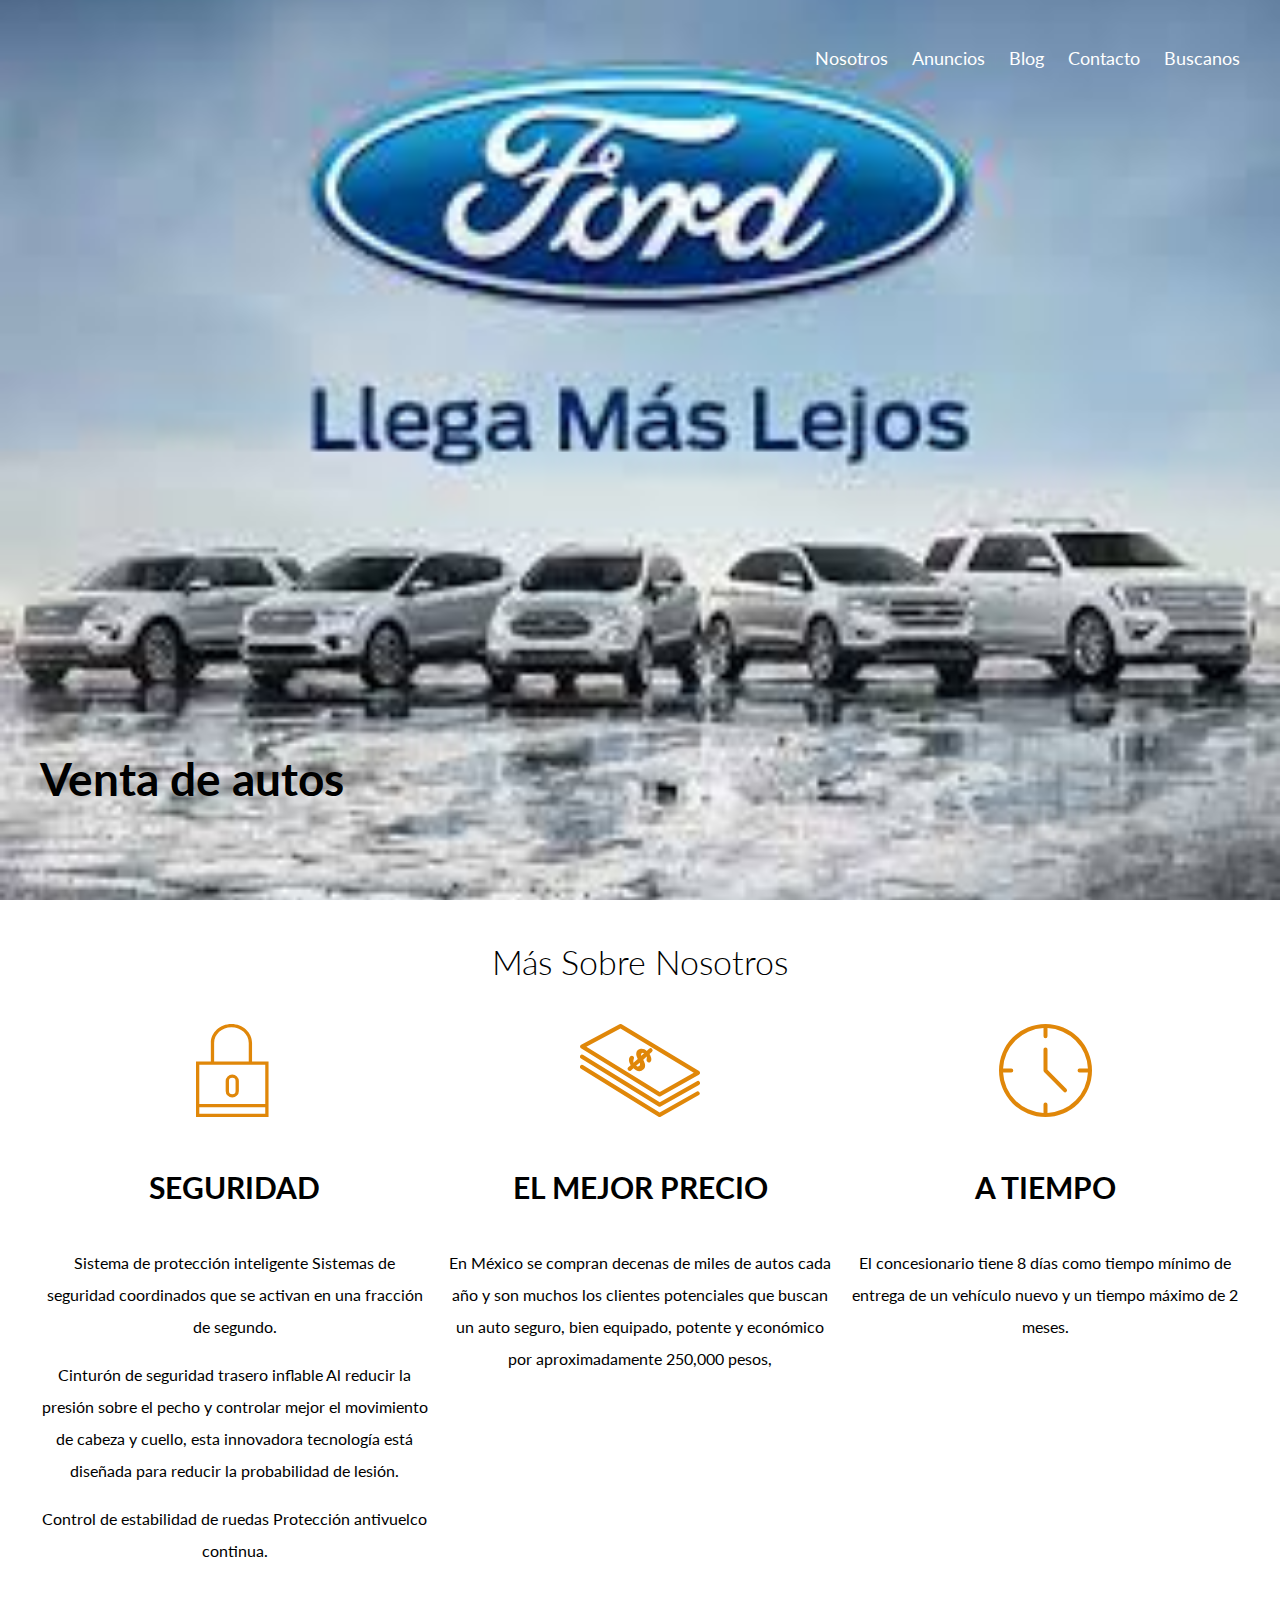
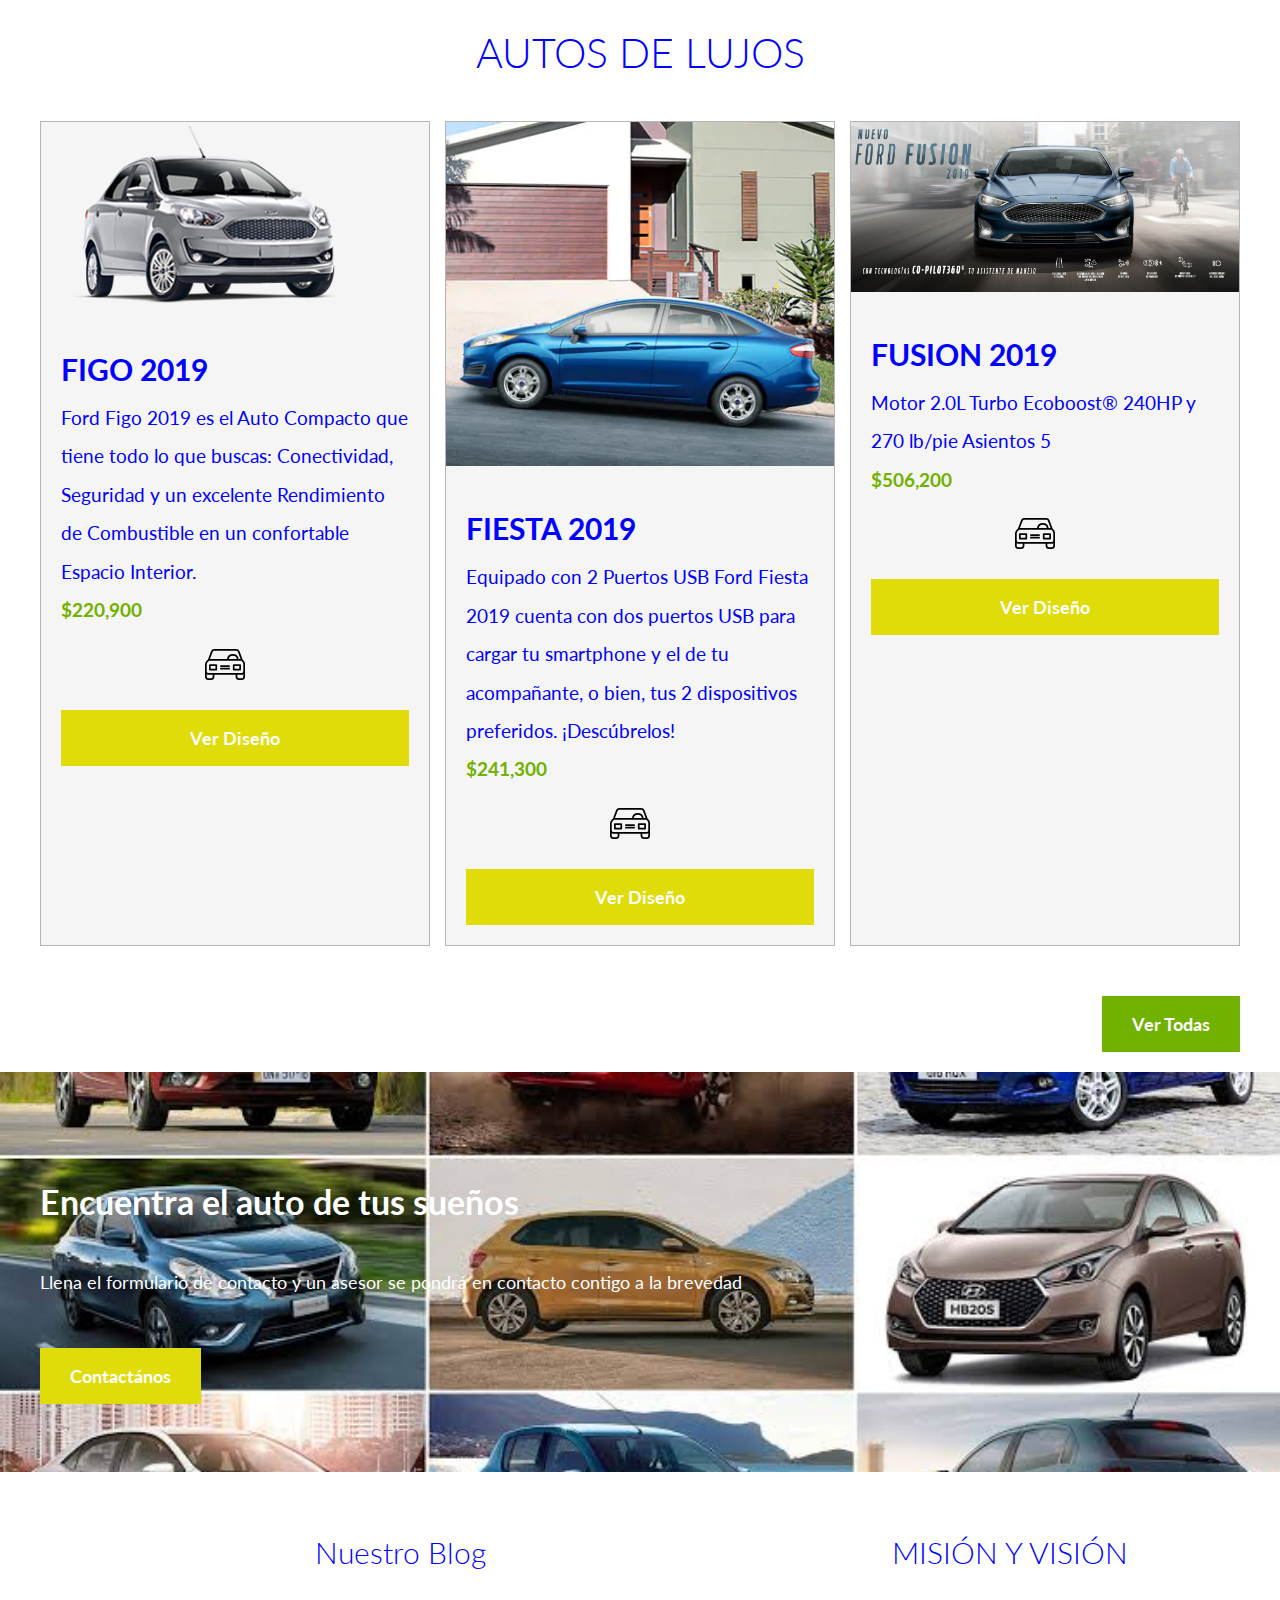
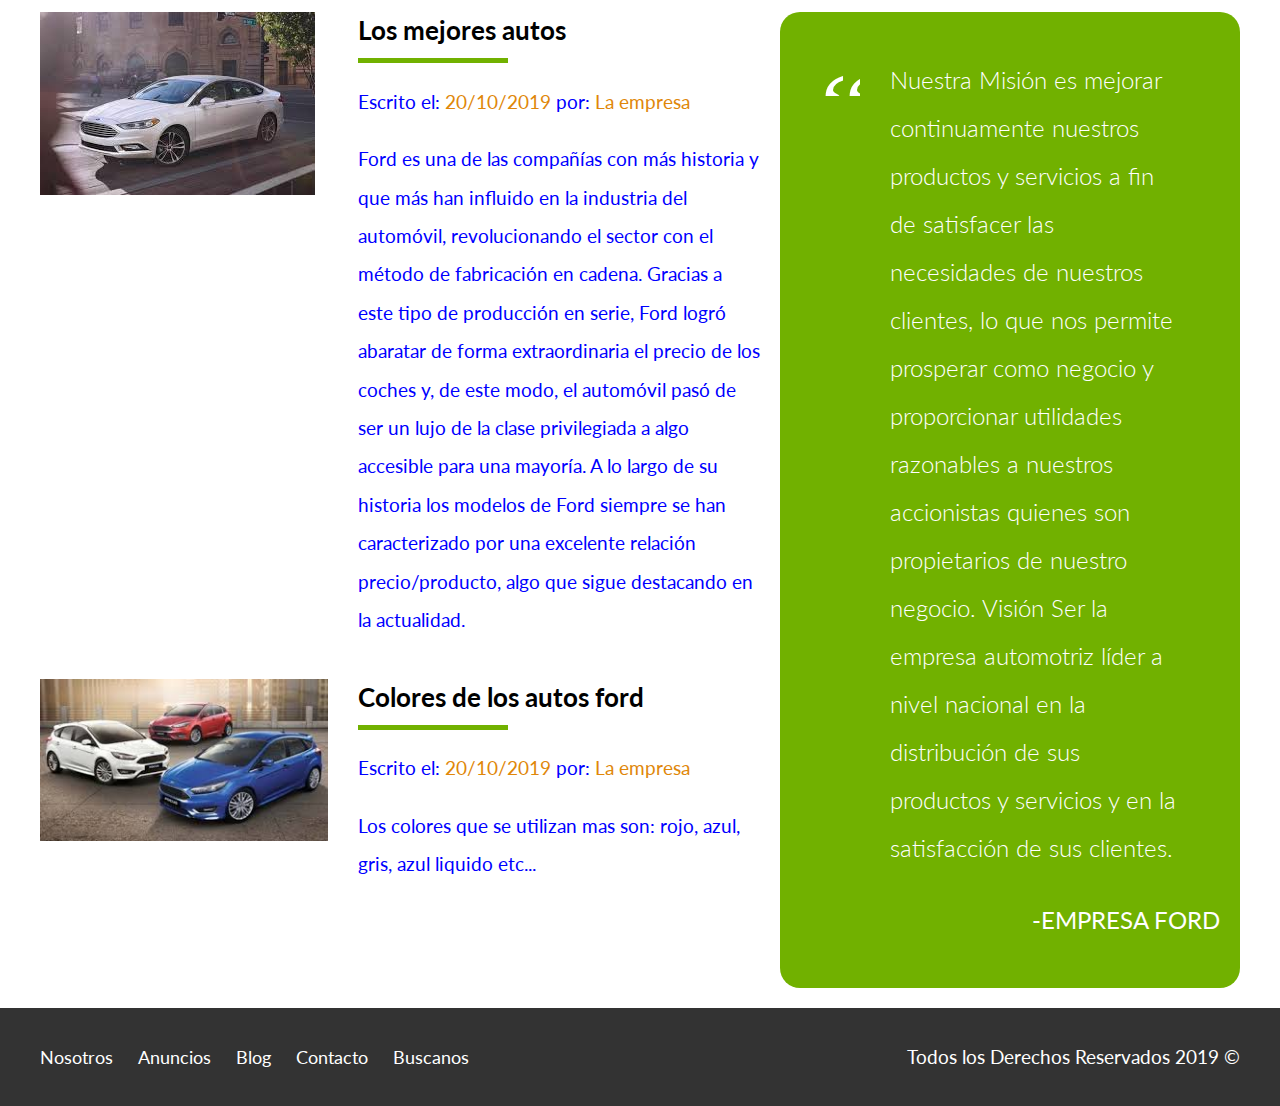
<file: Proyecto Finalizado/index.html>
﻿<!DOCTYPE html>
<html lang="en">
<head>
    <meta charset="UTF-8">
    <meta name="viewport" content="width=device-width, initial-scale=1.0">
    <meta http-equiv="X-UA-Compatible" content="ie=edge">
    <title>AUTOS</title>
    <link href="https://fonts.googleapis.com/css?family=Lato:300,400,700,900" rel="stylesheet">
    <link rel="stylesheet" href="css/normalize.css">
    <link rel="stylesheet" href="css/styles.css">
</head>
<body>

    <header class="site-header inicio">
        <div class="contenedor contenido-header">
            <div class="barra">
                <a href="/">
                    <img src="img/ford.svg" alt="Logotipo">
                </a>

                <div class="mobile-menu">
                    <a href="#navegacion">
                        <img src="img/barras.svg" alt="Icono Menu">
                    </a>
                </div>

                <nav id="navegacion" class="navegacion">
                    <a href="nosotros.html">Nosotros</a>
                    <a href="anuncios.html">Anuncios</a>
                    <a href="blog.html">Blog</a>
                    <a href="contacto.html">Contacto</a>
                    <a href="buscanos.html">Buscanos</a>
                </nav>
            </div>
            <h1><FONT color=black><big>Venta de autos</big></FONT></h1>
        </div> <!-- contenedor -->
    </header>

    <section class="contenedor seccion">
        <h2 class="fw-300 centrar-texto">Más Sobre Nosotros</h2>

        <div class="iconos-nosotros">
            <div class="icono">
                <img src="img/icono1.svg" alt="Icono Seguridad">
                <h3>Seguridad</h3>
                <p>Sistema de protección inteligente
Sistemas de seguridad coordinados que se activan en una fracción de segundo.</p>
 <p>Cinturón de seguridad trasero inflable
Al reducir la presión sobre el pecho y controlar mejor el movimiento de cabeza y cuello, esta innovadora tecnología está diseñada para reducir la probabilidad de lesión.</p><p>Control de estabilidad de ruedas
Protección antivuelco continua.</p>          </div>

            <div class="icono">
                <img src="img/icono2.svg" alt="Icono Mejor Precio">
                <h3>El Mejor Precio</h3>
                <p>En México se compran decenas de miles de autos cada año y son muchos los clientes potenciales que buscan un auto seguro, bien equipado, potente y económico por aproximadamente 250,000 pesos,</p>
            </div>

            <div class="icono">
                <img src="img/icono3.svg" alt="Icono a Tiempo">
                <h3>A Tiempo</h3>
                <p>El concesionario tiene 8 días como tiempo mínimo de entrega de un vehículo nuevo y un tiempo máximo de 2 meses.</p>
            </div>
        </div>
    </section>

    <main class="seccion contenedor">
        <h2 class="fw-300 centrar-texto"><FONT COLOR=BLUE><big>AUTOS DE LUJOS</FONT</big></h2>

        <div class="contenedor-anuncios">
            <div class="anuncio">
                <img src="img/car.png" alt="Anuncio">
                <div class="contenido-anuncio">
                    <h3>FIGO 2019</h3>
                    <p>Ford Figo 2019 es el Auto Compacto que tiene todo lo que buscas: Conectividad, Seguridad y un excelente Rendimiento de Combustible en un confortable Espacio Interior.</p>
                    <p class="precio">$220,900</p>

                    <ul class="iconos-caracteristicas">
                        <li>
                           

                        </li>
                        <li>
                            <img src="img/icono_estacionamiento.svg" alt="icono autos">
                           
                        </li>
                        <li>
              </li>
                    </ul>


                    <a href="anuncio.html" class="boton boton-amarillo d-block">Ver Diseño</a>
                </div>
            </div>

            <div class="anuncio">
                <img src="img/fi.webp" alt="Anuncio casa de lujo">
                <div class="contenido-anuncio">
                    <h3>FIESTA 2019</h3>
                    <p>Equipado con 2 Puertos USB
Ford Fiesta 2019 cuenta con dos puertos USB para cargar tu smartphone y el de tu acompañante, o bien, tus 2 dispositivos preferidos. ¡Descúbrelos!</p>
                    <p class="precio">$241,300</p>
   <ul class="iconos-caracteristicas">
      <li>
       </li>
           <li>
     <img src="img/icono_estacionamiento.svg" alt="icono autos">
         
         </li>
     <li>
    </li>
                    </ul>

                    <a href="anuncio.html" class="boton boton-amarillo d-block">Ver Diseño</a>
                </div>
            </div>

            <div class="anuncio">
                <img src="img/arq.webp" alt="Auto">
                <div class="contenido-anuncio">
          <h3>FUSION 2019</h3>
                    <p>Motor 2.0L Turbo Ecoboost® 240HP y 270 lb/pie Asientos 5</p>
                    <p class="precio">$506,200</p>
          <ul class="iconos-caracteristicas">
      <li>
        
       </li>
    <li>
   <img src="img/icono_estacionamiento.svg" alt="icono autos">
 </li>
   <li>

     </li>
         </ul>

         <a href="anuncio.html" class="boton boton-amarillo d-block">Ver Diseño</a>
                </div>
            </div>
        </div>

        <div class="ver-todas">
            <a href="anuncios.html" class="boton boton-verde">Ver Todas</a>
        </div>
    </main>

    <section class="imagen-contacto">
        <div class="contenedor contenido-contacto">
            <h2>Encuentra el auto de tus sueños</h2>
            <p>Llena el formulario de contacto y un asesor se pondrá en contacto contigo a la brevedad</p>
            <a href="contacto.html" class="boton boton-amarillo">Contactános</a>
        </div>
    </section>

    <div class="seccion-inferior contenedor seccion">
        <section class="blog">
            <h3 class="centrar-texto fw-300">Nuestro Blog</h3>

            <article class="entrada-blog">
                <div class="imagen">
                    <img src="img/desc.jpg" alt="Entrada de blog">
                </div>
                <div class="texto-entrada">
                    <a href="entrada.html">
                        <h4>Los mejores autos</h4>
   </a>
    <p>Escrito el: <span> 20/10/2019 </span> por: <span> La empresa </span> </p>
                    <p>Ford es una de las compañías con más historia y que más han influido en la industria del automóvil, revolucionando el sector con el método de fabricación en cadena. Gracias a este tipo de producción en serie, Ford logró abaratar de forma extraordinaria el precio de los coches y, de este modo, el automóvil pasó de ser un lujo de la clase privilegiada a algo accesible para una mayoría.
A lo largo de su historia los modelos de Ford siempre se han caracterizado por una excelente relación precio/producto, algo que sigue destacando en la actualidad.</p>
                </div>
            </article>

            <article class="entrada-blog">
                <div class="imagen">
                    <img src="img/tru.jpg" alt="Entrada de blog">
                </div>
                <div class="texto-entrada">
                    <a href="entrada.html">
                        <h4>Colores de los autos ford</h4>
                    </a>
                    <p>Escrito el: <span> 20/10/2019 </span> por: <span> La empresa </span> </p>
     <p>Los colores que se utilizan mas son: rojo, azul, gris, azul liquido etc...</p>
   </div>
            </article>
        </section>

        <section class="testimoniales">
            <h3 class="centrar-texto fw-300">MISIÓN Y VISIÓN </h3>
            <div class="testimonial">
                
                <blockquote>
                    Nuestra Misión es mejorar continuamente nuestros productos y servicios a fin de satisfacer las necesidades de nuestros clientes, lo que nos permite prosperar como negocio y proporcionar utilidades razonables a nuestros accionistas quienes son propietarios de nuestro negocio.
                    Visión Ser la empresa automotriz líder a nivel nacional en la  distribución de sus productos y servicios y en la satisfacción de sus clientes.
                </blockquote>
                <p>-EMPRESA FORD</p>
            </div>
        </section>

    </div>

    <footer class="site-footer seccion">
        <div class="contenedor contenedor-footer">
            <nav class="navegacion">
        <a href="nosotros.html">Nosotros</a>
                <a href="anuncios.html">Anuncios</a>
                <a href="blog.html">Blog</a>
                <a href="contacto.html">Contacto</a>
                <a href="buscanos.html">Buscanos</a>
            </nav>
            <p class="copyright">Todos los Derechos Reservados 2019 &copy; </p>
        </div>
    </footer>
</body>
</html>
</file>
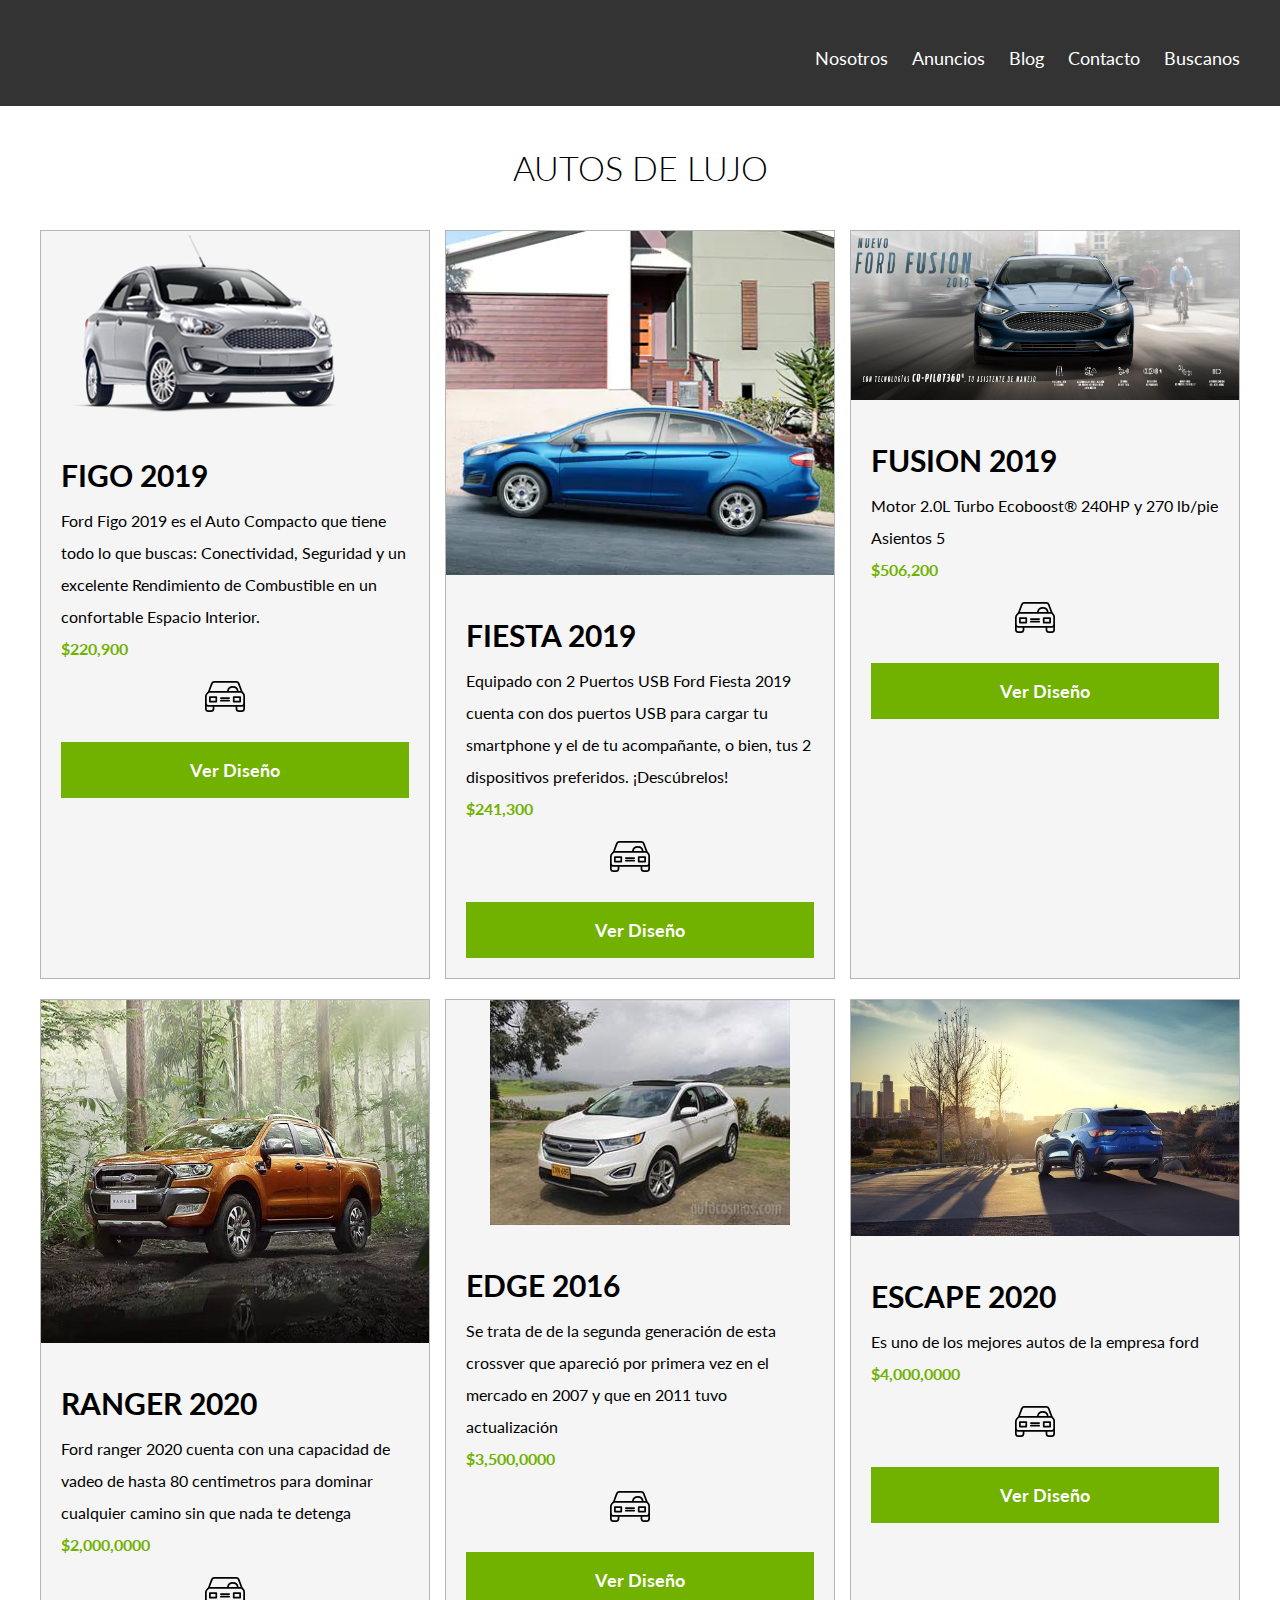
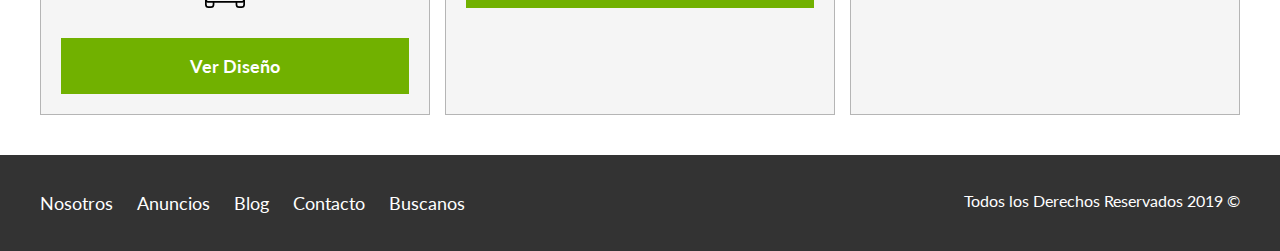
<file: Proyecto Finalizado/anuncios.html>
﻿<!DOCTYPE html>
<html lang="en">
<head>
    <meta charset="UTF-8">
    <meta name="viewport" content="width=device-width, initial-scale=1.0">
    <meta http-equiv="X-UA-Compatible" content="ie=edge">
    <title>AUTOS FORD</title>
    <link href="https://fonts.googleapis.com/css?family=Lato:300,400,700,900" rel="stylesheet">
    <link rel="stylesheet" href="css/normalize.css">
    <link rel="stylesheet" href="css/styles.css">
</head>
<body>

    <header class="site-header">
        <div class="contenedor contenido-header">
            <div class="barra">
                <a href="/">
                    <img src="img/ford.svg" alt="Logotipo de FOR">
                </a>
                <div class="mobile-menu">
                    <a href="#navegacion">
                        <img src="img/barras.svg" alt="Icono Menu">
                    </a>
                </div>

                <nav id="navegacion" class="navegacion">
                    <a href="nosotros.html">Nosotros</a>
                    <a href="anuncios.html">Anuncios</a>
                    <a href="blog.html">Blog</a>
                    <a href="contacto.html">Contacto</a>
                    <a href="buscanos.html">Buscanos</a>
                </nav>
            </div>
        </div> <!-- contenedor -->
    </header>

    <main class="seccion contenedor">
        <h2 class="fw-300 centrar-texto">AUTOS DE LUJO</h2>

        <div class="contenedor-anuncios">
            <div class="anuncio">
                <img src="img/car.png" alt="Anuncio casa en el lago">
                <div class="contenido-anuncio">
                    <h3>FIGO 2019</h3>
                    <p>Ford Figo 2019 es el Auto Compacto que tiene todo lo que buscas: Conectividad, Seguridad y un excelente Rendimiento de Combustible en un confortable Espacio Interior.</p>
                    <p class="precio">$220,900</p>

                    <ul class="iconos-caracteristicas">
                        <li>
                            
                        </li>
                        <li>
                            <img src="img/icono_estacionamiento.svg" alt="icono autos">
                           
                        </li>
                        <li>
                        </li>
                    </ul>


                    <a href="anuncio.html" class="boton boton-verde d-block">Ver Diseño</a>
                </div>
            </div>

            <div class="anuncio">
                <img src="img/fi.webp" alt="Anuncio casa de lujo">
                <div class="contenido-anuncio">
                    <h3>FIESTA 2019</h3>
                    <p>Equipado con 2 Puertos USB
                        Ford Fiesta 2019 cuenta con dos puertos USB para cargar tu smartphone y el de tu acompañante, o bien, tus 2 dispositivos preferidos. ¡Descúbrelos!</p>
                    <p class="precio">$241,300</p>
                    <ul class="iconos-caracteristicas">
                        <li>
                        </li>
                        <li>
                            <img src="img/icono_estacionamiento.svg" alt="icono autos">
                          
                        </li>
                        <li>
                        </li>
                    </ul>

                    <a href="anuncio.html" class="boton boton-verde d-block">Ver Diseño</a>
                </div>
            </div>

            <div class="anuncio">
                <img src="img/arq.webp" alt="Anuncio casa con alberca">
                <div class="contenido-anuncio">
                    <h3>FUSION 2019</h3>
                    <p>Motor 2.0L Turbo Ecoboost® 240HP y 270 lb/pie Asientos 5</p>
                    <p class="precio">$506,200</p>
                    <ul class="iconos-caracteristicas">
                        <li>
                        </li>
                        <li>
                            <img src="img/icono_estacionamiento.svg" alt="icono autos">
                            
                        </li>
                        <li>
                        </li>
                    </ul>

                    <a href="anuncio.html" class="boton boton-verde d-block">Ver Diseño</a>
                </div><!--contenido anuncio-->
            </div> <!--anuncio-->

            <div class="anuncio">
                <img src="img/2020.jpg" alt="Anuncio casa de lujo">
                <div class="contenido-anuncio">
                    <h3>RANGER 2020</h3>
                    <p>Ford ranger 2020 cuenta con una capacidad de vadeo de hasta 80 centimetros para dominar cualquier camino sin que nada te detenga</p>
                    <p class="precio">$2,000,0000</p>
                    <ul class="iconos-caracteristicas">
                        <li>
                           
                        </li>
                        <li>
                            <img src="img/icono_estacionamiento.svg" alt="icono autos">
                            
                        </li>
                        <li>
                           
                          
                        </li>
                    </ul>

                    <a href="anuncio.html" class="boton boton-verde d-block">Ver Diseño</a>
                </div><!--contenido anuncio-->
            </div> <!--anuncio-->
        
            <div class="anuncio">
                <center><img src="img/an.jpg" alt="Anuncio casa con alberca" ></center>
                <div class="contenido-anuncio">
                    <h3>EDGE 2016</h3>
                    <p>Se trata de de la segunda generación de esta crossver que apareció por primera vez en el mercado en 2007 y que en 2011 tuvo actualización</p>
                    <p class="precio">$3,500,0000</p>
                    <ul class="iconos-caracteristicas">
                        <li>
                            
                        </li>
                        <li>
                            <img src="img/icono_estacionamiento.svg" alt="icono autos">
                            
                        </li>
                        <li>
                           
                        </li>
                    </ul>

                    <a href="anuncio.html" class="boton boton-verde d-block">Ver Diseño</a>
                </div><!--contenido anuncio-->
            </div> <!--anuncio-->

            <div class="anuncio">
                <img src="img/mi.jpg" alt="Anuncio casa con alberca"> 
                <div class="contenido-anuncio">
                    <h3>ESCAPE 2020</h3>
                    <p>Es uno de los mejores autos de la empresa ford</p>
                    <p class="precio">$4,000,0000</p>
                    <ul class="iconos-caracteristicas">
                        <li>
                            
                        </li>
                        <li>
                            <img src="img/icono_estacionamiento.svg" alt="icono autos">
                            
                        </li>
                        <li>
                           
                        </li>
                    </ul>

                    <a href="anuncio.html" class="boton boton-verde d-block">Ver Diseño</a>
                </div><!--contenido anuncio-->
            </div> <!--anuncio-->
        </div>
    </main>

    <footer class="site-footer seccion">
        <div class="contenedor contenedor-footer">
            <nav class="navegacion">
                <a href="nosotros.html">Nosotros</a>
                <a href="anuncios.html">Anuncios</a>
                <a href="blog.html">Blog</a>
                <a href="contacto.html">Contacto</a>
                <a href="buscanos.html">Buscanos</a>
            </nav>
            <p class="copyright">Todos los Derechos Reservados 2019 &copy; </p>
        </div>
    </footer>
</body>
</html>
</file>
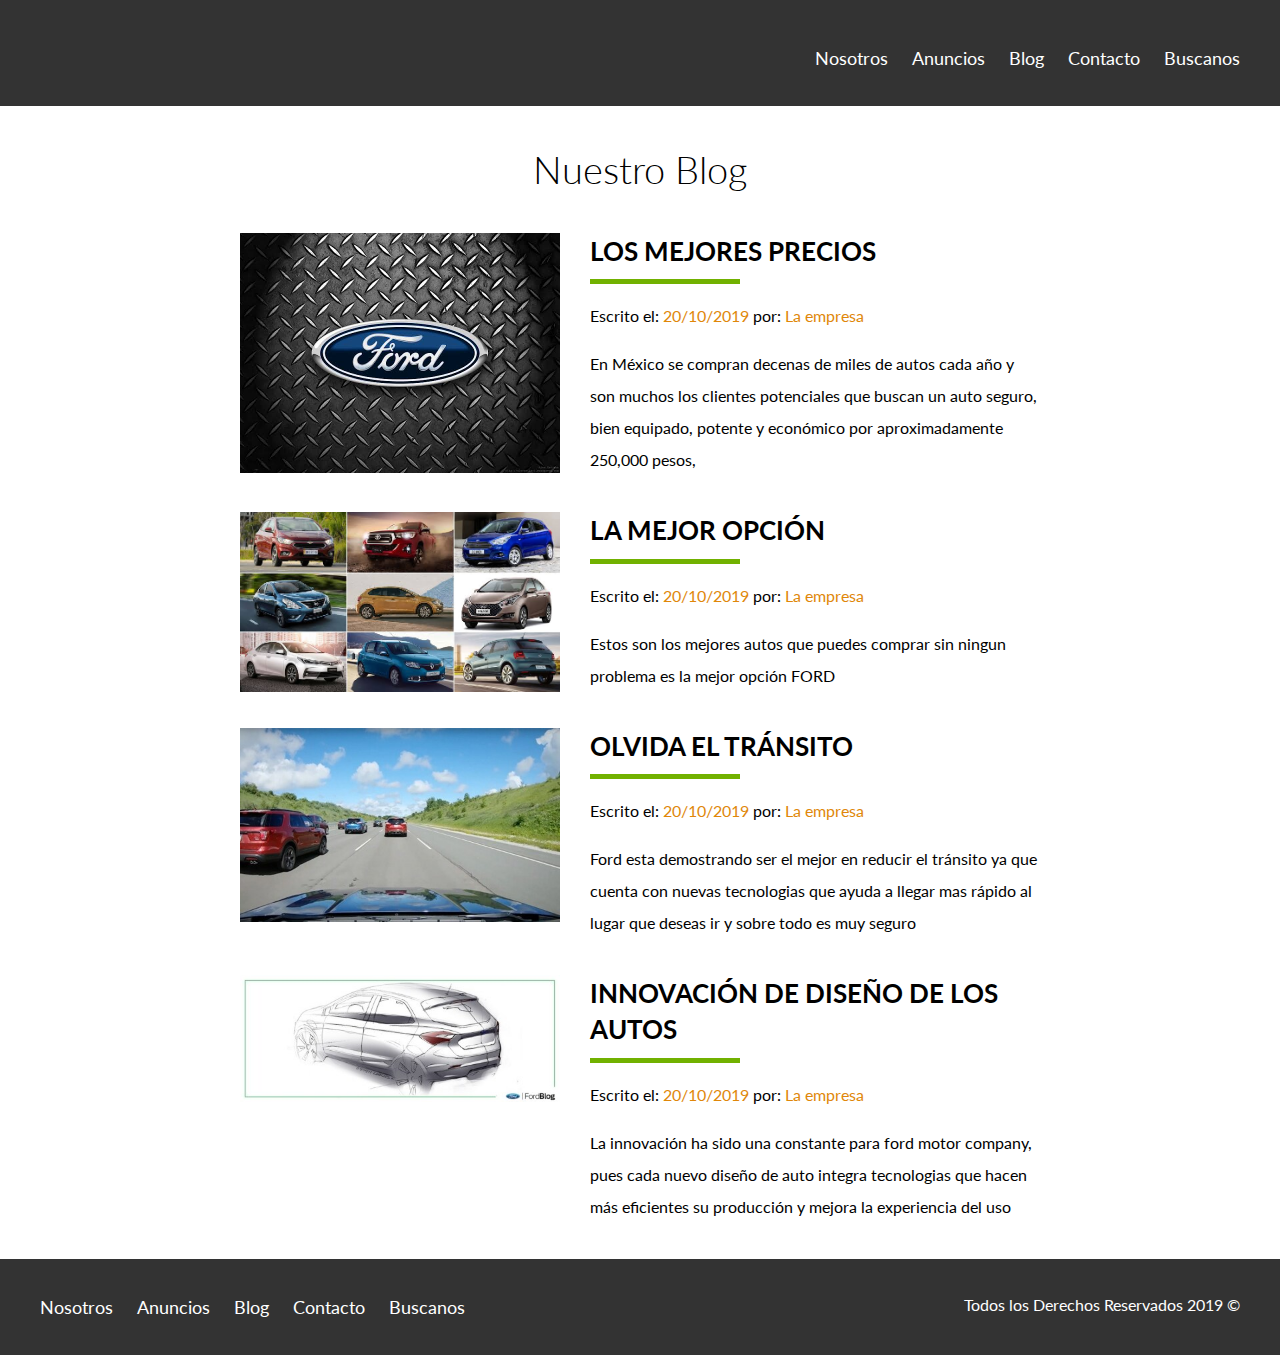
<file: Proyecto Finalizado/blog.html>
<!DOCTYPE html>
<html lang="en">
<head>
    <meta charset="UTF-8">
    <meta name="viewport" content="width=device-width, initial-scale=1.0">
    <meta http-equiv="X-UA-Compatible" content="ie=edge">
    <title>AUTOS</title>
    <link href="https://fonts.googleapis.com/css?family=Lato:300,400,700,900" rel="stylesheet">
    <link rel="stylesheet" href="css/normalize.css">
    <link rel="stylesheet" href="css/styles.css">
</head>
<body>

    <header class="site-header">
        <div class="contenedor contenido-header">
            <div class="barra">
                <a href="/">
                    <img src="img/ford.svg" alt="Logotipo de Bienes Raices">
                </a>
                <div class="mobile-menu">
                    <a href="#navegacion">
                        <img src="img/barras.svg" alt="Icono Menu">
                    </a>
                </div>

                <nav id="navegacion" class="navegacion">
                    <a href="nosotros.html">Nosotros</a>
                    <a href="anuncios.html">Anuncios</a>
                    <a href="blog.html">Blog</a>
                    <a href="contacto.html">Contacto</a>
                    <a href="buscanos.html">Buscanos</a>
                </nav>
            </div>
        </div> <!-- contenedor -->
    </header>

    

    <main class="contenedor seccion contenido-centrado">
        <h1 class="fw-300 centrar-texto">Nuestro Blog</h1>

        <article class="entrada-blog">
            <div class="imagen">
                <img src="img/IM.jpeg" alt="Entrada de blog">
            </div>
            <div class="texto-entrada">
                <a href="entrada.html">
                    <h4>LOS MEJORES PRECIOS</h4>
                </a>
                <p>Escrito el: <span> 20/10/2019 </span> por: <span> La empresa </span> </p>
                <p>En México se compran decenas de miles de autos cada año y son muchos
                    los clientes potenciales que buscan un auto seguro, bien equipado,
                    potente y económico por aproximadamente 250,000 pesos,</p>
            </div>
        </article>

        <article class="entrada-blog">
            <div class="imagen">
                <img src="img/lo.jpeg" alt="Entrada de blog">
            </div>
            <div class="texto-entrada">
                <a href="entrada.html">
                    <h4>LA MEJOR OPCIÓN</h4>
                </a>
                <p>Escrito el: <span> 20/10/2019 </span> por: <span> La empresa </span> </p>
                <p>Estos son los mejores autos que puedes comprar sin ningun problema es la mejor opción FORD</p>
            </div>
        </article>

        <article class="entrada-blog">
            <div class="imagen">
                <img src="img/tro.jpg" alt="Entrada de blog">
            </div>
            <div class="texto-entrada">
                <a href="entrada.html">
                    <h4>OLVIDA EL TRÁNSITO</h4>
                </a>
                <p>Escrito el: <span> 20/10/2019 </span> por: <span> La empresa </span> </p>
                <p>Ford esta demostrando ser el mejor en reducir el tránsito ya que cuenta con nuevas tecnologias que ayuda a llegar mas rápido al lugar que deseas ir y sobre todo es muy seguro</p>
            </div>
        </article>

        <article class="entrada-blog">
            <div class="imagen">
                <img src="img/de.jpg" alt="Entrada de blog">
            </div>
            <div class="texto-entrada">
                <a href="entrada.html">
                    <h4>INNOVACIÓN DE DISEÑO DE LOS AUTOS</h4>
                </a>
                <p>Escrito el: <span> 20/10/2019 </span> por: <span>La empresa </span> </p>
                <p>La innovación ha sido una constante para ford motor company, pues cada nuevo diseño de auto integra tecnologias que hacen más eficientes su producción y mejora la experiencia del uso</p>
            </div>
        </article>
    </main>

    <footer class="site-footer seccion">
        <div class="contenedor contenedor-footer">
            <nav class="navegacion">
                <a href="nosotros.html">Nosotros</a>
                <a href="anuncios.html">Anuncios</a>
                <a href="blog.html">Blog</a>
                <a href="contacto.html">Contacto</a>
                <a href="buscanos.html">Buscanos</a>
            </nav>
            <p class="copyright">Todos los Derechos Reservados 2019 &copy; </p>
        </div>
    </footer>
</body>
</html>
</file>
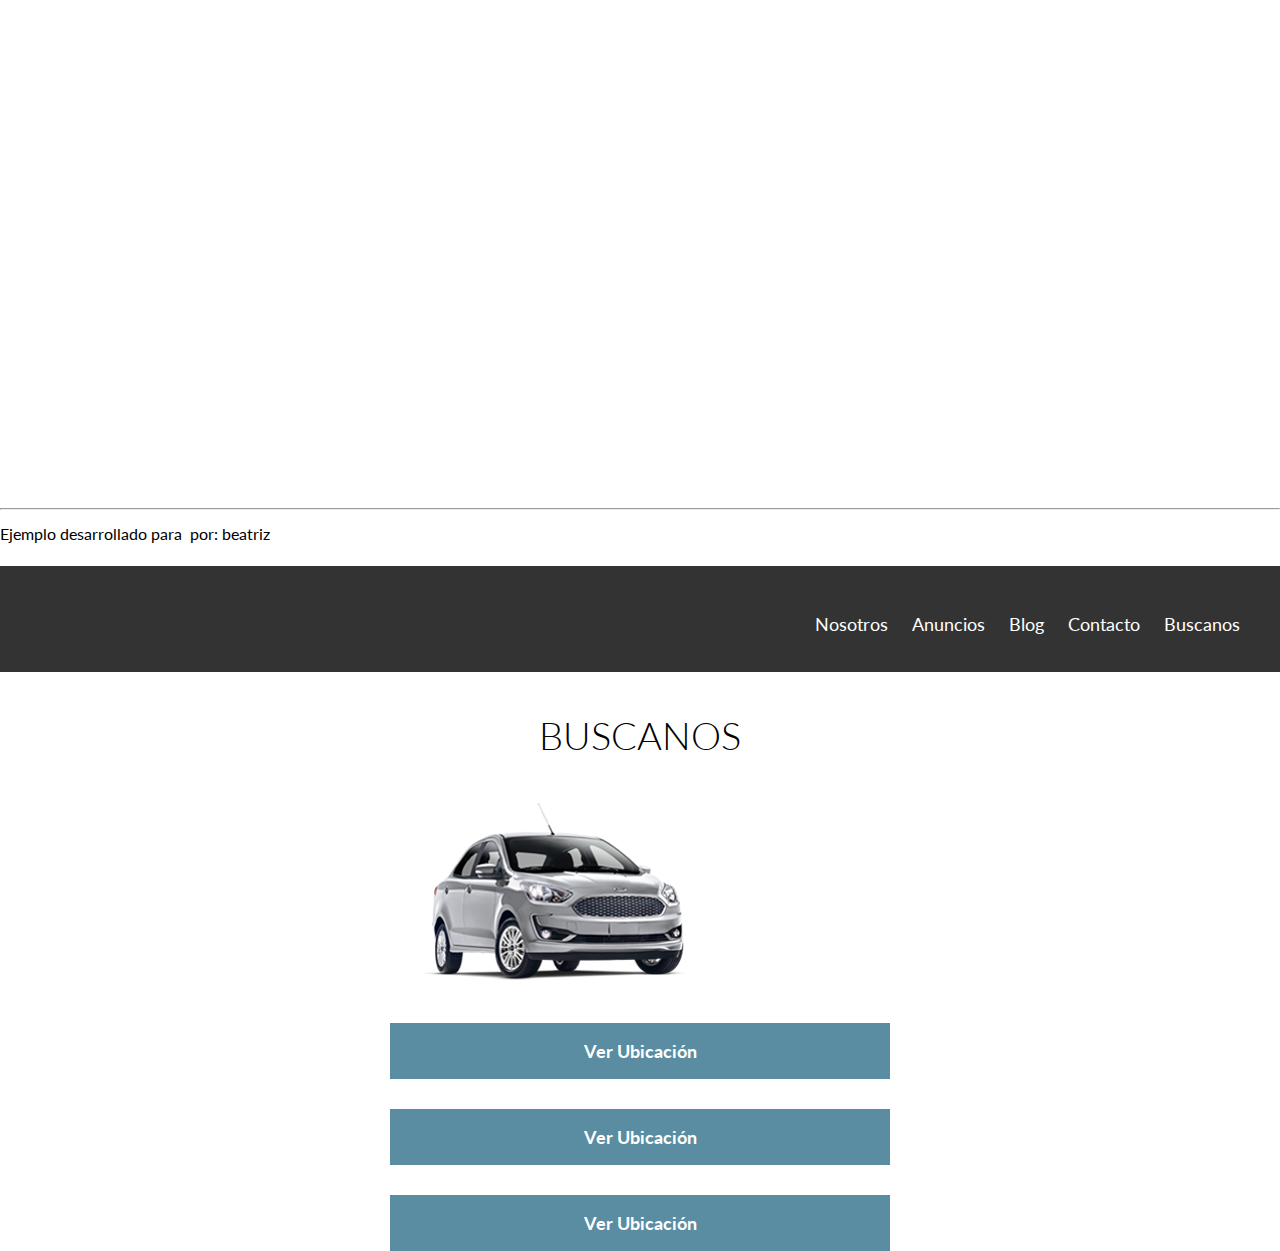
<file: Proyecto Finalizado/buscanos.html>
<!DOCTYPE html>
<html lang="en">
<head>
    <meta charset="UTF-8">
    <meta name="viewport" content="width=device-width, initial-scale=1.0">
    <meta http-equiv="X-UA-Compatible" content="ie=edge">
    <title>AUTOS</title>
    <link href="https://fonts.googleapis.com/css?family=Lato:300,400,700,900" rel="stylesheet">
    <link rel="stylesheet" href="css/normalize.css">
    <link rel="stylesheet" href="css/styles.css">
    <script src="http://maps.google.com/maps?file=api&amp;v=2&amp;key=AIzaSyAIs6FmMkrkFPujW_jGAOrZIKNmiTMzWLw"
    type="text/javascript"></script>
  <script type="text/javascript">
   function load() {
      if (GBrowserIsCompatible()) {
        var map = new GMap2(document.getElementById("map"));
		  //donde se tienen que cambiar los controles que al usuario le apareceran cuando se visualice;
        map.addControl(new GMapTypeControl());//muestra mapa, satelite, e hibrido...
        map.addControl(new GLargeMapControl());//controles de movimiento;
        map.addControl(new GScaleControl());//añade controles de zoom;
        map.addControl(new GOverviewMapControl());//añade una pequeña sobrevista;
        
        map.setCenter(new GLatLng(19.811739,-90.529736), 5);// donde tengo que cambiar las cordenadas xd; latitud y longitud.
        //el 5 indica el zoom inicial del mapa
      
		map.setMapType(G_HYBRID_TYPE);
			
		function addtag(point, address) {
		var marker = new GMarker(point);
		GEvent.addListener(marker, "click", function() { marker.openInfoWindowHtml(address); } );
		return marker;
		}
		
		var point = new GLatLng(19.811739,-90.529736);
		var address = '<b>ford campeche</b><br/><i>Centro de ford campeche</i><br /><a href="https://goo.gl/maps/s61Yq7nZpv4ZTgSZ7">Web del Centro de ford campeche</a>';
		var marker = addtag(point, address);
		
		map.addOverlay(marker);	
		  
      }
    }

    //]]>
    </script>
  </head>
  <body onload="load()" onunload="GUnload()">
    <div id="map" align="center" style="width: 500px; height: 500px"></div>
    <hr/>
    <a>Ejemplo desarrollado para&nbsp;</a><a></a><a>&nbsp;por: beatriz</a>
    <p><p/>
</head>
<body>

    <header class="site-header">
        <div class="contenedor contenido-header">
            <div class="barra">
                <a href="/">
                    <img src="img/ford.svg" alt="Logotipo de Bienes Raices">
                </a>
                <div class="mobile-menu">
                    <a href="#navegacion">
                        <img src="img/barras.svg" alt="Icono Menu">
                    </a>
                   
                </div>

                <nav id="navegacion" class="navegacion">
                    <a href="nosotros.html">Nosotros</a>
                    <a href="anuncios.html">Anuncios</a>
                    <a href="blog.html">Blog</a>
                    <a href="contacto.html">Contacto</a>
                    <a href="buscanos.html">Buscanos</a>
                </nav>
            </div>
        </div> <!-- contenedor -->
    </header>

    <main class="mapas">
        <h1 class="fw-300 centrar-texto">BUSCANOS</h1>
            <img src="img/car.png" alt="Anuncio casa en el lago">
        
       <a href="ubicanos1.html" class="boton boton-azul d-block">Ver Ubicación</a>
       <a href="ubicanos2.html" class="boton boton-azul d-block">Ver Ubicación</a>
       <a href="ubicanos3.html" class="boton boton-azul d-block">Ver Ubicación</a>
         </div><!--contenido anuncio-->
            </div> <!--anuncio-->
        
    </main>

   
</body>
</html>
</file>
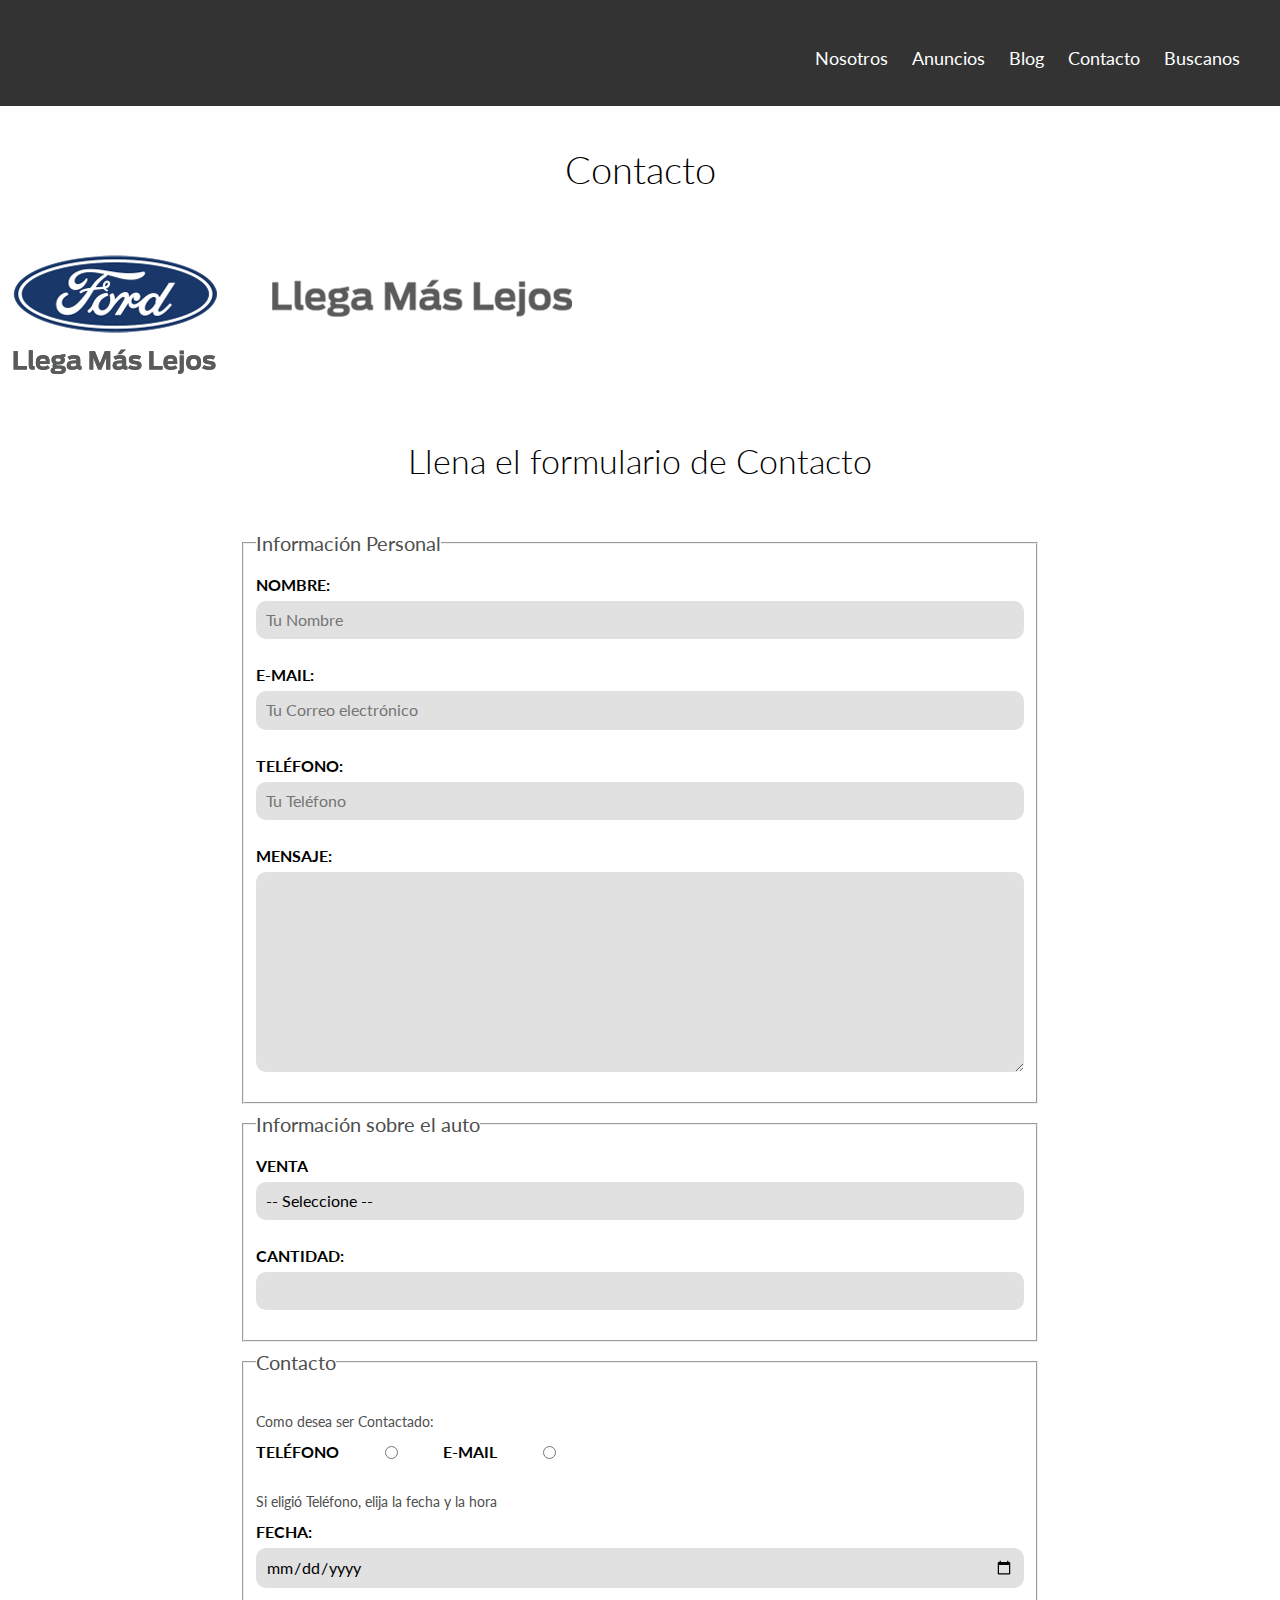
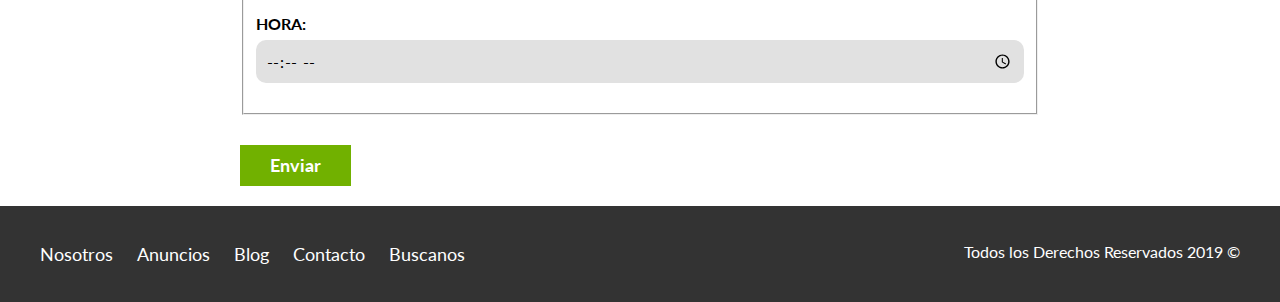
<file: Proyecto Finalizado/contacto.html>
<!DOCTYPE html>
<html lang="en">
<head>
    <meta charset="UTF-8">
    <meta name="viewport" content="width=device-width, initial-scale=1.0">
    <meta http-equiv="X-UA-Compatible" content="ie=edge">
    <title>AUTOS</title>
    <link href="https://fonts.googleapis.com/css?family=Lato:300,400,700,900" rel="stylesheet">
    <link rel="stylesheet" href="css/normalize.css">
    <link rel="stylesheet" href="css/styles.css">
</head>
<body>

    <header class="site-header">
        <div class="contenedor contenido-header">
            <div class="barra">
                <a href="/">
                    <img src="img/ford.svg" alt="Logotipo de Bienes Raices">
                </a>
                <div class="mobile-menu">
                    <a href="#navegacion">
                        <img src="img/barras.svg" alt="Icono Menu">
                    </a>
                </div>

                <nav id="navegacion" class="navegacion">
                    <a href="nosotros.html">Nosotros</a>
                    <a href="anuncios.html">Anuncios</a>
                    <a href="blog.html">Blog</a>
                    <a href="contacto.html">Contacto</a>
                    <a href="buscanos.html">Buscanos</a>
                </nav>
            </div>
        </div> <!-- contenedor -->
    </header>

    <h1 class="fw-300 centrar-texto">Contacto</h1>
    <img src="img/LOGO.png" alt="Imagen Principal">

    <main class="contenedor seccion contenido-centrado">
        <h2 class="fw-300 centrar-texto">Llena el formulario de Contacto</h2>

        <form class="contacto" action="">
            <fieldset>
                <legend>Información Personal</legend>
                <label for="nombre">Nombre:</label>
                <input type="text" id="nombre" placeholder="Tu Nombre">

                <label for="email">E-mail: </label>
                <input type="email" id="email" placeholder="Tu Correo electrónico" required>

                <label for="telefono">Teléfono:</label>
                <input type="tel" id="telefono" placeholder="Tu Teléfono" required>

                <label for="mensaje">Mensaje: </label>
                <textarea  id="mensaje"></textarea>

            </fieldset>
                

            <fieldset>
                <legend>Información sobre el auto</legend>
                <label for="opciones">Venta</label>
                <select id="opciones">
                    <option value="" disabled selected>-- Seleccione --</option>
                    <option value="Compra">información</option>
                    <option value="Vende">Vende</option>
                </select>

                <label for="cantidad">Cantidad:</label>
                <input type="number" min="0" max="100" step="5">
            </fieldset>

            <fieldset>
                <legend>Contacto</legend>

                <p>Como desea ser Contactado:</p>

                <div class="forma-contacto">
                    <label for="telefono">Teléfono</label>
                    <input type="radio" name="contacto" value="telefono" id="telefono">

                    <label for="correo">E-mail</label>
                    <input type="radio" name="contacto" value="correo" id="correo">
                </div>

                <p>Si eligió Teléfono, elija la fecha y la hora</p>
                <label for="fecha">Fecha:</label>
                <input type="date" id="fecha">

                <label for="hora">Hora:</label>
                <input type="time" id="hora" min="09:00" max="18:00">

     
            </fieldset>

            <input type="submit" value="Enviar" class="boton boton-verde">

        </form>
    </main>

    <footer class="site-footer seccion">
        <div class="contenedor contenedor-footer">
            <nav class="navegacion">
                <a href="nosotros.html">Nosotros</a>
                <a href="anuncios.html">Anuncios</a>
                <a href="blog.html">Blog</a>
                <a href="contacto.html">Contacto</a>
                <a href="buscanos.html">Buscanos</a>
            </nav>
            <p class="copyright">Todos los Derechos Reservados 2019 &copy; </p>
        </div>
    </footer>
</body>
</html>
</file>
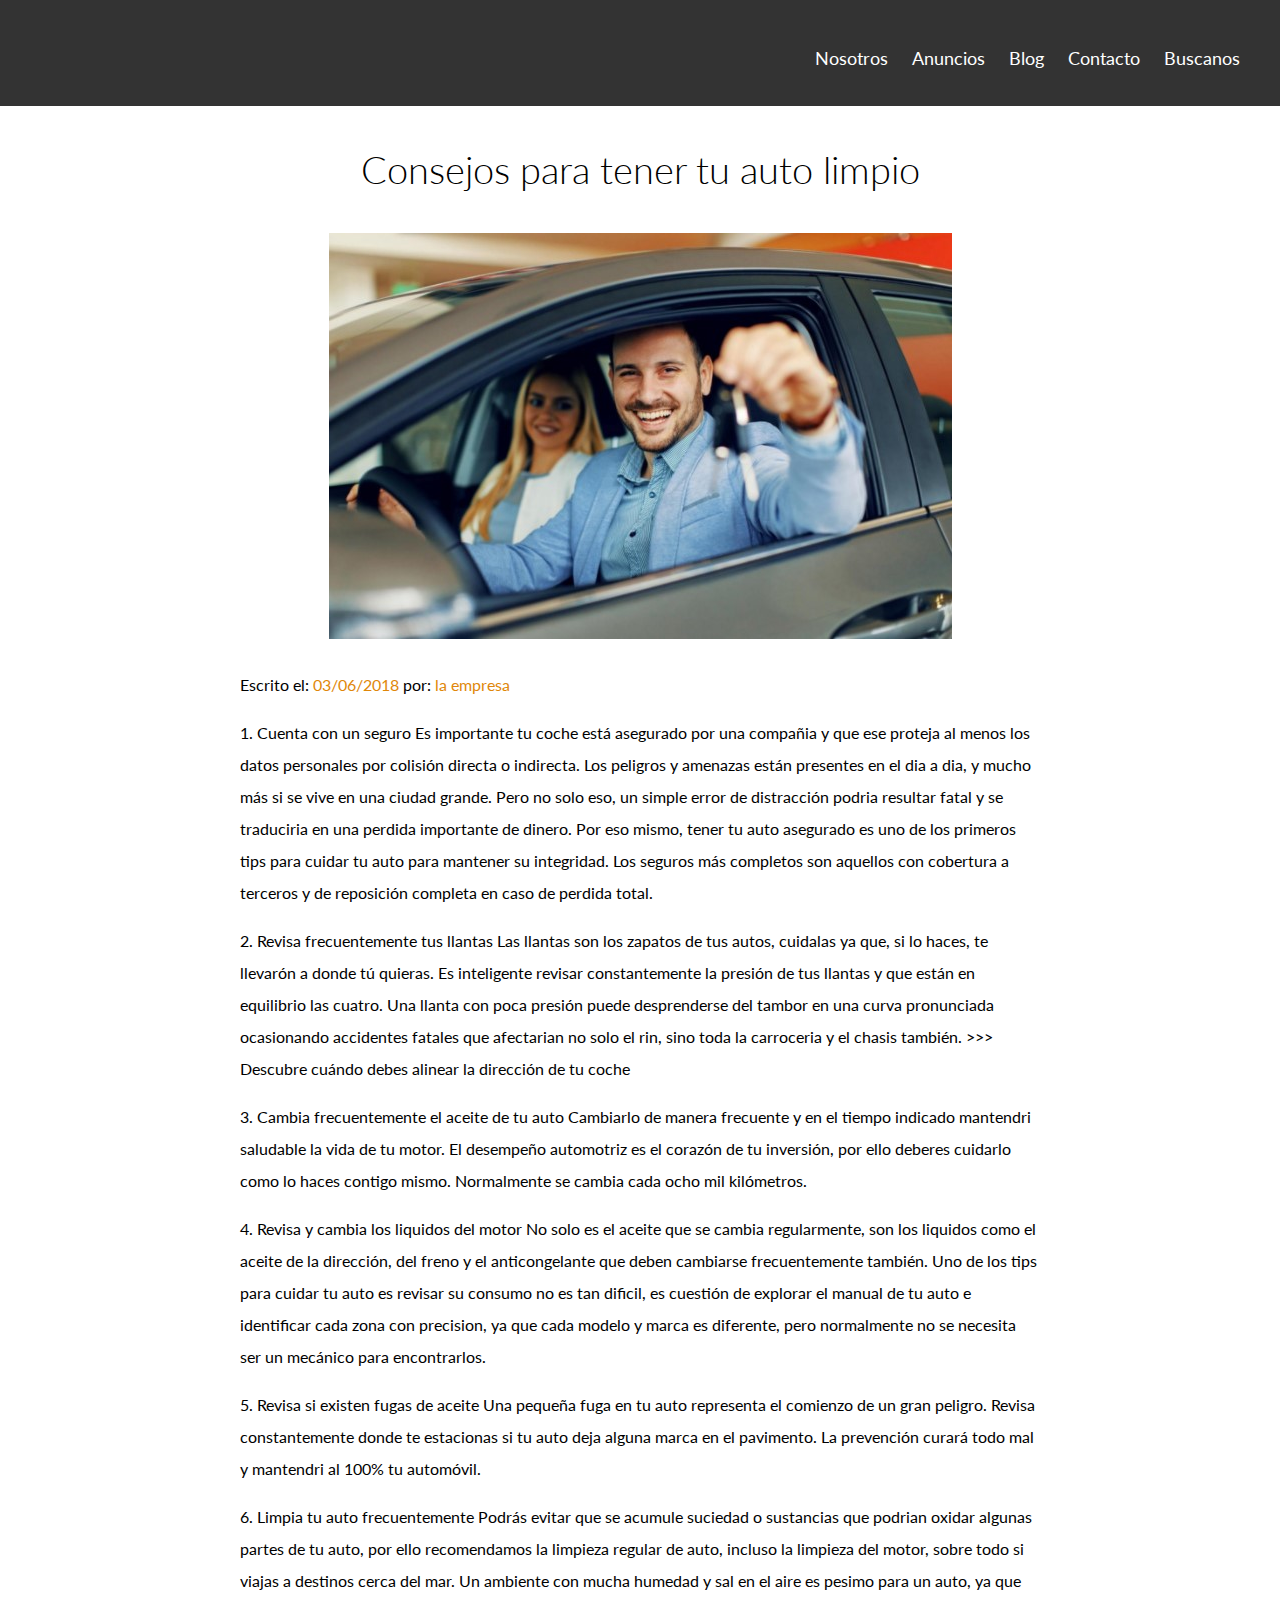
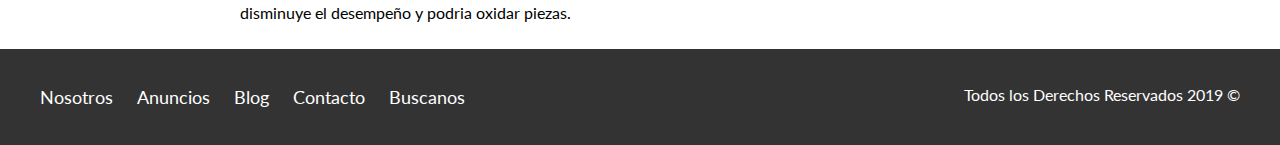
<file: Proyecto Finalizado/entrada.html>
<!DOCTYPE html>
<html lang="en">
<head>
    <meta charset="UTF-8">
    <meta name="viewport" content="width=device-width, initial-scale=1.0">
    <meta http-equiv="X-UA-Compatible" content="ie=edge">
    <title>AUTOS</title>
    <link href="https://fonts.googleapis.com/css?family=Lato:300,400,700,900" rel="stylesheet">
    <link rel="stylesheet" href="css/normalize.css">
    <link rel="stylesheet" href="css/styles.css">
</head>
<body>

    <header class="site-header">
        <div class="contenedor contenido-header">
            <div class="barra">
                <a href="/">
                    <img src="img/ford.svg" alt="Logotipo de Bienes Raices">
                </a>
                <div class="mobile-menu">
                    <a href="#navegacion">
                        <img src="img/barras.svg" alt="Icono Menu">
                    </a>
                </div>

                <nav id="navegacion" class="navegacion">
                    <a href="nosotros.html">Nosotros</a>
                    <a href="anuncios.html">Anuncios</a>
                    <a href="blog.html">Blog</a>
                    <a href="contacto.html">Contacto</a>
                    <a href="buscanos.html">Buscanos</a>
                </nav>
            </div>
        </div> <!-- contenedor -->
    </header>

    <h1 class="fw-300 centrar-texto">Consejos para tener tu auto limpio</h1>

    <center><img src="img/des.jpg" alt="Imagen Principal"></center>

    <main class="contenedor seccion contenido-centrado texto-entrada">
        <p>Escrito el: <span> 03/06/2018 </span> por: <span> la empresa</span> </p>

        <p>  1. Cuenta con un seguro
Es importante tu coche está asegurado por una compañia y que ese proteja al menos los datos personales por colisión directa o indirecta. Los peligros y amenazas están presentes en el dia a dia, y mucho más si se vive en una ciudad grande. Pero no solo eso, un simple error de distracción podria resultar fatal y se traduciria en una perdida importante de dinero. Por eso mismo, tener tu auto asegurado es uno de los primeros  tips para cuidar tu auto para mantener su integridad. Los seguros más completos son aquellos con cobertura a terceros y de reposición completa en caso de perdida total.

<p>2. Revisa frecuentemente tus llantas
Las llantas son los zapatos de tus autos, cuidalas ya que, si lo haces, te llevarón a donde tú quieras. Es inteligente revisar constantemente la presión de tus llantas y que están en equilibrio las cuatro. Una llanta con poca presión puede desprenderse del tambor en una curva pronunciada ocasionando accidentes fatales que afectarian no solo el rin, sino toda la carroceria y el chasis también.

>>> Descubre cuándo debes alinear la dirección de tu coche</p>

<p>3. Cambia frecuentemente el aceite de tu auto
Cambiarlo de manera frecuente y en el tiempo indicado mantendri saludable la vida de tu motor. El desempeño automotriz es el corazón de tu inversión, por ello deberes cuidarlo como lo haces contigo mismo. Normalmente se cambia cada ocho mil kilómetros.</p>

        <p>4. Revisa y cambia los liquidos del motor
No solo es el aceite que se cambia regularmente, son los liquidos como el aceite de la dirección, del freno y el anticongelante que deben cambiarse frecuentemente también. Uno de los  tips para cuidar tu auto es revisar su consumo no es tan dificil, es cuestión de explorar el manual de tu auto e identificar cada zona con precision, ya que cada modelo y marca es diferente, pero normalmente no se necesita ser un mecánico para encontrarlos.</p>

        <p>5. Revisa si existen fugas de aceite
Una pequeña fuga en tu auto representa el comienzo de un gran peligro. Revisa constantemente donde te estacionas si tu auto deja alguna marca en el pavimento. La prevención curará todo mal y mantendri al 100% tu automóvil.</p>

        <p>6. Limpia tu auto frecuentemente
Podrás evitar que se acumule suciedad o sustancias que podrian oxidar algunas partes de tu auto, por ello recomendamos la limpieza regular de auto, incluso la limpieza del motor, sobre todo si viajas a destinos cerca del mar. Un ambiente con mucha humedad y sal en el aire es pesimo para un auto, ya que disminuye el desempeño y podria oxidar piezas.</p>
    </main>

    <footer class="site-footer seccion">
        <div class="contenedor contenedor-footer">
            <nav class="navegacion">
                <a href="nosotros.html">Nosotros</a>
                <a href="anuncios.html">Anuncios</a>
                <a href="blog.html">Blog</a>
                <a href="contacto.html">Contacto</a>
                <a href="buscanos.html">Buscanos</a>
            </nav>
            <p class="copyright">Todos los Derechos Reservados 2019 &copy; </p>
        </div>
    </footer>
</body>
</html>
</file>
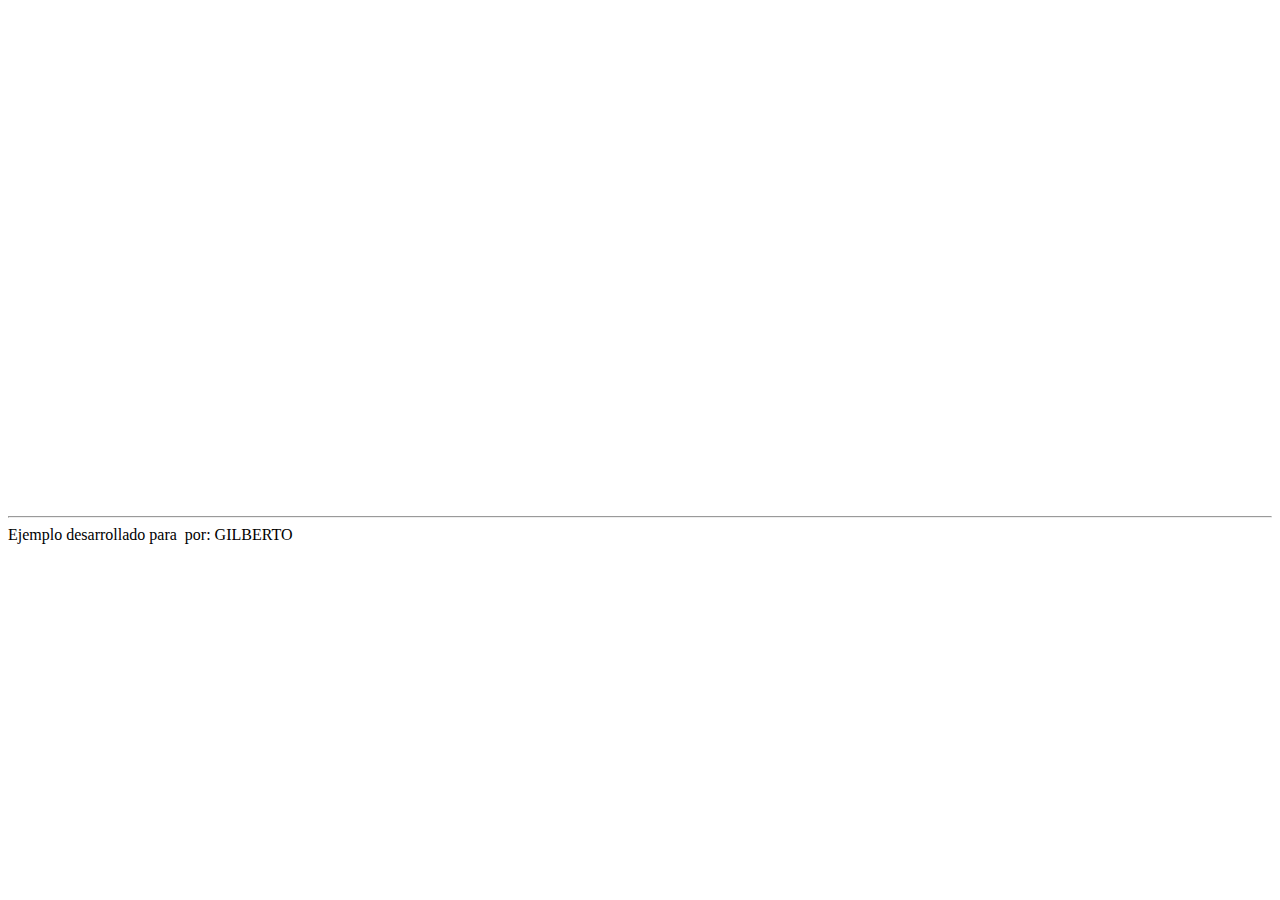
<file: Proyecto Finalizado/MAPS.htm>
<!DOCTYPE html PUBLIC "-//W3C//DTD XHTML 1.0 Strict//EN"
  "http://www.w3.org/TR/xhtml1/DTD/xhtml1-strict.dtd">
<html xmlns="http://www.w3.org/1999/xhtml">
  <head>
    <meta http-equiv="content-type" content="text/html; charset=utf-8"/>
    <title>Google Maps JavaScript API Example</title>
    <script src="http://maps.google.com/maps?file=api&amp;v=2&amp;key=AIzaSyAIs6FmMkrkFPujW_jGAOrZIKNmiTMzWLw"
      type="text/javascript"></script>
    <script type="text/javascript">

    //<![CDATA[

    function load() {
      if (GBrowserIsCompatible()) {
        var map = new GMap2(document.getElementById("map"));
		  //donde se tienen que cambiar los controles que al usuario le apareceran cuando se visualice;
        map.addControl(new GMapTypeControl());//muestra mapa, satelite, e hibrido...
        map.addControl(new GLargeMapControl());//controles de movimiento;
        map.addControl(new GScaleControl());//añade controles de zoom;
        map.addControl(new GOverviewMapControl());//añade una pequeña sobrevista;
        
        map.setCenter(new GLatLng(19.812122,-90.528964), 5);// donde tengo que cambiar las cordenadas xd; latitud y longitud.
        //el 5 indica el zoom inicial del mapa
      
		map.setMapType(G_HYBRID_TYPE);
			
		function addtag(point, address) {
		var marker = new GMarker(point);
		GEvent.addListener(marker, "click", function() { marker.openInfoWindowHtml(address); } );
		return marker;
		}
		
		var point = new GLatLng(-19.000514,46.603516);
		var address = '<b>MADAGASCAR</b><br/><i>Centro de Madagascar</i><br /><a href="http://www.centrodemadagascar.com">Web del Centro de Madagascar</a>';
		var marker = addtag(point, address);
		
		map.addOverlay(marker);	
		  
      }
    }

    //]]>
    </script>
  </head>
  <body onload="load()" onunload="GUnload()">
    <div id="map" align="center" style="width: 500px; height: 500px"></div>
    <hr/>
    <a>Ejemplo desarrollado para&nbsp;</a><a></a><a>&nbsp;por: GILBERTO</a>
    <p><p/>
    
  </body>
</html>
</file>
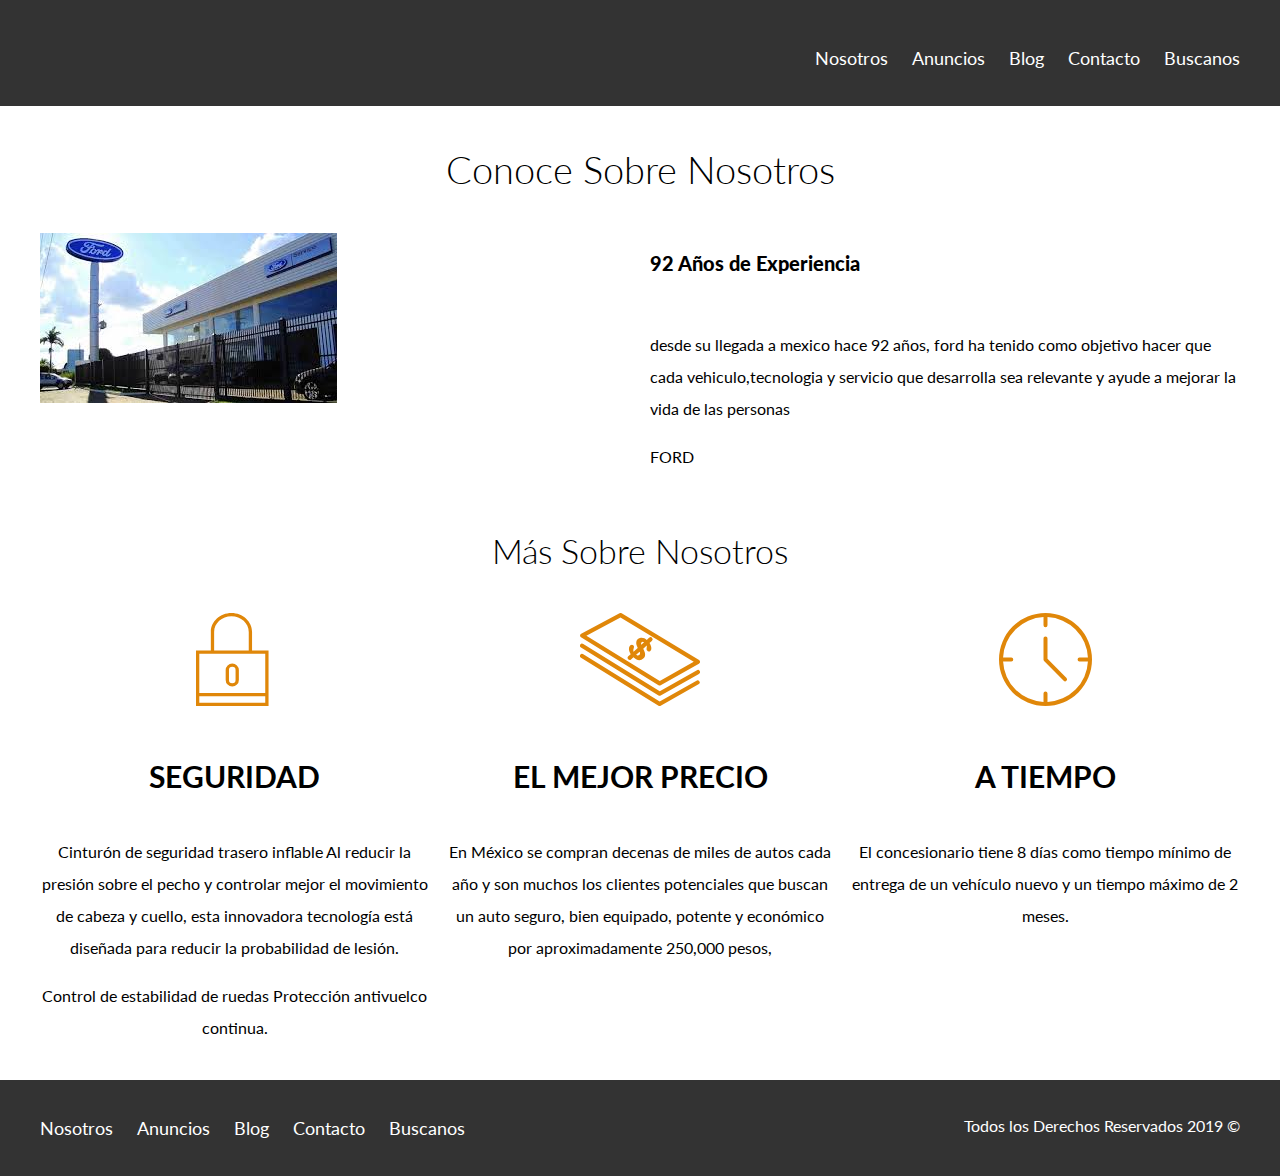
<file: Proyecto Finalizado/nosotros.html>
﻿<!DOCTYPE html>
<html lang="en">
<head>
    <meta charset="UTF-8">
    <meta name="viewport" content="width=device-width, initial-scale=1.0">
    <meta http-equiv="X-UA-Compatible" content="ie=edge">
    <title>AUTOS</title>
    <link href="https://fonts.googleapis.com/css?family=Lato:300,400,700,900" rel="stylesheet">
    <link rel="stylesheet" href="css/normalize.css">
    <link rel="stylesheet" href="css/styles.css">
</head>
<body>

    <header class="site-header">
        <div class="contenedor contenido-header">
            <div class="barra">
                <a href="/">
                    <img src="img/ford.svg" alt="Logotipo de Bienes Raices">
                </a>
                <div class="mobile-menu">
                    <a href="#navegacion">
                        <img src="img/barras.svg" alt="Icono Menu">
                    </a>
                </div>

                <nav id="navegacion" class="navegacion">
                    <a href="nosotros.html">Nosotros</a>
                    <a href="anuncios.html">Anuncios</a>
                    <a href="blog.html">Blog</a>
                    <a href="contacto.html">Contacto</a>
                    <a href="buscanos.html">Buscanos</a>
                </nav>
            </div>
        </div> <!-- contenedor -->
    </header>

    <main class="contenedor">
        <h1 class="fw-300 centrar-texto">Conoce Sobre Nosotros</h1>

        <div class="contenido-nosotros">
            <div class="imagen">
                <img src="img/FO.jpg" alt="Imagen Sobre Nosotros">
            </div>
            <div class="texto-nosotros">
                <blockquote>92 Años de Experiencia</blockquote>

               <p>desde su llegada a mexico hace 92 años, ford ha tenido como objetivo hacer que cada vehiculo,tecnologia y servicio que desarrolla sea relevante y ayude a mejorar la vida de las personas</p>

    <p>FORD</p> 
            </div>
        </div>
    </main>

    <section class="contenedor seccion">
        <h2 class="fw-300 centrar-texto">Más Sobre Nosotros</h2>

        <div class="iconos-nosotros">
            <div class="icono">
                <img src="img/icono1.svg" alt="Icono Seguridad">
                <h3>Seguridad</h3>
                <p>Cinturón de seguridad trasero inflable
                    Al reducir la presión sobre el pecho y controlar mejor el movimiento de cabeza y cuello, esta innovadora tecnología está diseñada para reducir la probabilidad de lesión.</p><p>Control de estabilidad de ruedas
                    Protección antivuelco continua.</p>
            </div>

            <div class="icono">
                <img src="img/icono2.svg" alt="Icono Mejor Precio">
                <h3>El Mejor Precio</h3>
                <p>En México se compran decenas de miles de autos cada año y son muchos los clientes potenciales que buscan un auto seguro, bien equipado, potente y económico por aproximadamente 250,000 pesos,</p>
            </div>

            <div class="icono">
                <img src="img/icono3.svg" alt="Icono a Tiempo">
                <h3>A Tiempo</h3>
                <p>El concesionario tiene 8 días como tiempo mínimo de entrega de un vehículo nuevo y un tiempo máximo de 2 meses.</p>
            </div>
        </div>
    </section>

    <footer class="site-footer seccion">
        <div class="contenedor contenedor-footer">
            <nav class="navegacion">
                <a href="nosotros.html">Nosotros</a>
                <a href="anuncios.html">Anuncios</a>
                <a href="blog.html">Blog</a>
                <a href="contacto.html">Contacto</a>
                <a href="buscanos.html">Buscanos</a>
            </nav>
            <p class="copyright">Todos los Derechos Reservados 2019 &copy; </p>
        </div>
    </footer>
</body>
</html>
</file>
<file: Proyecto Finalizado/css/styles.css>
html {
    box-sizing: border-box;
    font-size: 62.5%; /** Reset para REMS - 62.5% = 10px de 16px **/
}
*, *:before, *:after {
    box-sizing: inherit;
}
body {
    font-family: 'Lato', sans-serif;
    font-size: 1.6rem;
    line-height: 2;
}

/** Globales **/
img {
    max-width: 100%;
}
.contenedor {
    width: 95%;
    max-width: 120rem; /** = 1200px; **/
    margin: 0 auto;
}
h1 {
    font-size: 3.8rem;
}
h2 {
    font-size: 3.4rem;
}
h3 {
    font-size: 3rem;
}
h4 {
    font-size: 2.6rem;
}

/** Utilidades **/
.seccion {
    margin-top: 2rem;
    margin-bottom: 2rem;
}
.fw-300 {
    font-weight: 300;
}
.centrar-texto {
    text-align: center;
}
.d-block {
    display: block!important;
}
.contenido-centrado {
    max-width: 800px;
}

/** Botones **/
.boton {
    color: #ffffff;
    font-weight: 700;
    text-decoration: none;
    font-size: 1.8rem;
    padding: 1rem 3rem;
    margin-top: 3rem;
    display: inline-block;
    text-align: center;
    border: none;
    display: block;
    flex: 0 0 100%;
}
@media (min-width: 768px) {
    .boton {
        display: inline-block;
        flex: 0 0 auto;
    }
}
.boton:hover {
    cursor: pointer;
}
.boton-amarillo {
    background-color: rgb(224, 220, 9);
}
.boton-verde {
    background-color: #71B100;
}


/* Header */
.site-header {
    background-color: #333333;
    padding: 1rem 0 3rem 0;
}
.site-header.inicio {
    background-image: url(../img/header.jpg);
    background-position: center center;
    background-size: cover;
    height: 100vh;
    min-height: 60rem;
}
.contenido-header {
    height: 100%;
    display: flex;
    flex-direction: column;
    justify-content: space-between;
    text-align: center;
}
@media (min-width: 768px) {
    .contenido-header{
        text-align: left;
    }
}
.contenido-header h1 {
    color: #ffffff;
    padding-bottom: 2rem;
    max-width: 60rem;
    line-height: 2;
}
.barra {
    padding-top: 3rem;
}
@media (min-width: 768px) {
    .barra {
        display: flex;
        justify-content: space-between;
        align-items: center;
    }
}

/** Navegacion **/
.navegacion a {
    color: #ffffff;
    text-decoration: none;
    font-size: 2.2rem;
    display: block;
}
@media (min-width: 768px) {
    .navegacion a {
        display: inline-block;
        font-size: 1.8rem; /** = 18px **/
        margin-right: 2rem;
    }
    .navegacion a:last-of-type {
        margin: 0;
    }
}
.navegacion a:hover {
    color: #71B100;
}

/** Mobile Menu **/
.mobile-menu img {
    width: 5rem;
}
@media (min-width: 768px) {
    .mobile-menu {
        display: none;
    }
}
.navegacion:target {
    display: block;
}
.navegacion {
    display: none;
}
@media (min-width: 768px) {
    .navegacion {
        display: block;
    }
}

/** Iconos Nosotros **/
@media (min-width: 768px) {
    .iconos-nosotros {
        display: flex;
        justify-content: space-between;
    }
}
.icono {
    text-align: center;
}
@media (min-width: 768px) {
    .icono {
        flex-basis: calc(33.3% - 1rem);
    }
}
.icono h3 {
    text-transform: uppercase;
}
/** Anuncios **/

@media (min-width: 768px) {
    .contenedor-anuncios{
        display: flex;
        justify-content: space-between;
        flex-wrap: wrap;
    }
}
.anuncio {
    border: 1px solid #B5B5B5;
    background-color: #F5F5F5;
    margin-bottom: 2rem;
}
@media (min-width: 768px) {
    .anuncio {
        flex: 0 0 calc(33.3% - 1rem);
    }
}
.contenido-anuncio {
    padding: 2rem;
}
.contenido-anuncio h3, 
.contenido-anuncio p  {
    margin: 0;
}
.precio {
    color: #71B100;
    font-weight: 700;
}
.iconos-caracteristicas {
    list-style: none;
    padding: 0;
    display: flex;
    justify-content: space-evenly;
    flex: 1;
    max-width: 500px;
}
.iconos-caracteristicas li {
    /* flex: 1; */
    display: flex;
}
.iconos-caracteristicas li img {
    margin-right: 2rem;
}
.ver-todas {
    display: flex;
    justify-content: flex-end;
}

/** Contacto Home **/
.imagen-contacto {
    background-image: url(../img/encuentra.jpeg);
    background-position: center center;
    background-size: cover;
    height: 40rem;
    display: flex;
    align-items: center;
}
.contenido-contacto {
    flex: 0 0 95%;
    color: #ffffff;
}
.contenido-contacto p {
    font-size: 1.8rem;
}

/** Sección Inferior **/
@media (min-width: 768px) {
    .seccion-inferior {
        display: flex;
        justify-content: space-between;
    }
    .seccion-inferior .blog {
        flex-basis: 60%;
    }
    .seccion-inferior .testimoniales {
        flex-basis: calc(40% - 2rem);
    }
}
.entrada-blog {
    margin-bottom: 2rem;
}
@media (min-width: 768px) {
    .entrada-blog {
        display: flex;
        justify-content: space-between;
    }
}

.entrada-blog:last-of-type {
    margin-bottom: 0;
}
@media (min-width: 768px) {
    .entrada-blog .imagen {
        flex-basis: 40%;
    }
    .entrada-blog .texto-entrada {
        flex-basis: calc(60% - 3rem);
    }
}
.texto-entrada a {
    color: #000000;
    text-decoration: none;
}
.texto-entrada h4 {
    margin: 0;
    line-height: 1.4;
}
.texto-entrada h4::after {
    content: '';
    display: block;
    width: 15rem;
    height: .5rem;
    background-color: #71B100;
    margin-top: 1rem;
}
.texto-entrada span {
    color: #E08709;
}
/*** Testimoniales **/
.testimonial {
    background-color: #71B100;
    font-size: 2.4rem;
    padding: 2rem;
    color: #ffffff;
    border-radius: 2rem;
}
.testimonial  p {
    text-align: right;
}
.testimonial blockquote::before {
    content: '';
    background-image: url(../img/comilla.svg);
    width: 4rem;
    height: 4rem;
    position: absolute;
    left: -2rem;
}

.testimonial blockquote {
    position: relative;
    padding-left: 5rem;
    font-weight: 300;
}
/** Footer **/
.site-footer {
    background-color: #333333;
    margin: 0;
}
.contenedor-footer {
    padding: 3rem 0;
    text-align: center;
}
@media (min-width: 768px) {
    .contenedor-footer {
        display: flex;
        justify-content: space-between;
    }
}
.site-footer nav {
    display: none;
}
@media (min-width: 768px) {
    .site-footer nav {
        display: block;
    }
}

.copyright {
    margin: 0;
    color: #ffffff;
}

/** INTERNAS **/
/* Nosotros **/
@media (min-width: 768px) {
    .contenido-nosotros {
        display: grid;
        grid-template-columns: repeat(2, 1fr);
        grid-column-gap: 2rem;
    }
}

.texto-nosotros blockquote {
    font-weight: 900;
    font-size: 2rem;
    margin: 0;
    padding: 1rem 0 3rem 0;
}

/** Anuncio **/
.resumen-propiedad {
    display: flex;
    justify-content: space-between;
    align-items: center;
}

/** Contacto **/
.contacto p {
    font-size: 1.4rem;
    color: #4f4f4f;
    margin: 2rem 0 0 0;
}
legend {
    font-size: 2rem;
    color: #4f4f4f;
}
label {
    font-weight: 700;
    text-transform: uppercase;
    display: block;
}
input:not([type="submit"]),
textarea,
select {
    padding: 1rem;
    display: block;
    width: 100%;
    background-color: #e1e1e1;
    margin-bottom: 2rem;
    border: none;
    border-radius: 1rem;
}
input[type="radio"]{
    width: auto;
    margin: 0;
}
select {
    -webkit-appearance: none;
    appearance: none;
}
textarea {
    height: 20rem;
}
.forma-contacto {
    max-width:30rem;
    display: flex;
    justify-content: space-between;
    align-items: center;
}

.mapas {
    width: 40%;
    max-width: 50rem; /** = 1200px; **/
    margin: 0 auto;
}
.boton-azul {
    background-color: rgb(90, 141, 161);
}
</file>
